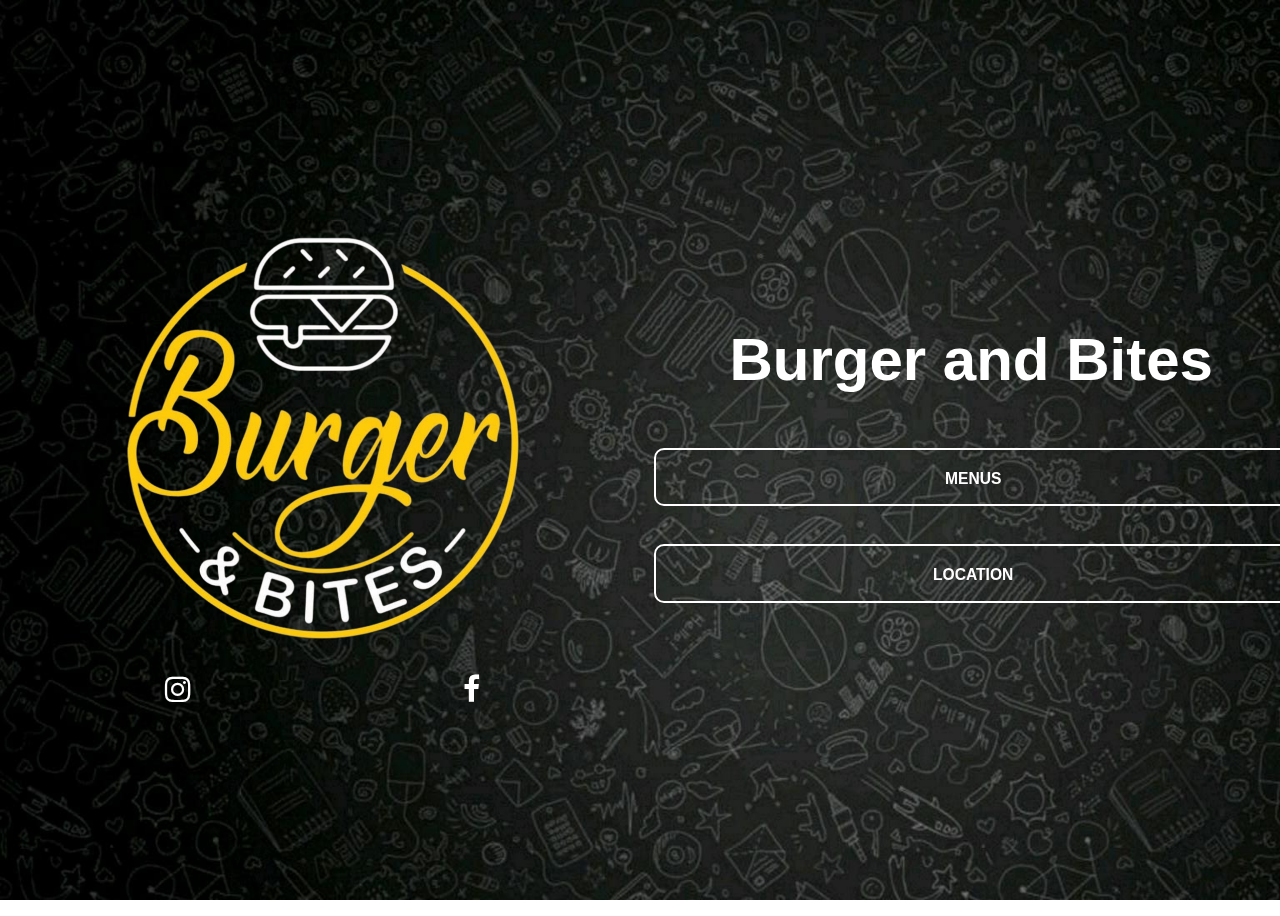
<file: index.html>
<!DOCTYPE html>
<html lang="en">
<head>
  <meta charset="UTF-8">
  <meta name="viewport" content="width=device-width, initial-scale=1.0">
  <title>BURGER & BITES</title>
  <link rel="stylesheet" href="CSS/style.css">
  <link rel="stylesheet" href="https://cdnjs.cloudflare.com/ajax/libs/font-awesome/4.7.0/css/font-awesome.min.css">

</head>
<body>
  <div class="background-container"></div>
  <div class = "grid-container">
    <div class="left">
      <div class="Logo">
        <img class ="logo" src="Images/mainLogoRemovedBg.png" >
      </div>
      <a href="https://www.instagram.com/burger.and.bites/" class="fa fa-instagram"></a>
      <a href="https://www.facebook.com/profile.php?id=100090618771920&mibextid=hIlR13" class="fa fa-facebook"></a>
    </div>
    <div class="right">
      <h1 class="title">Burger and Bites</h1>
      <div class="NavBut" onclick="window.location.href='./menuNav.html'">
          <button type="button" class="but">
            <h3>MENUS</h3>
          </button>
      </div>
      <div class="NavBut"  onclick="window.location.href='https://maps.app.goo.gl/Y68H1bPoHRrZ4wAL7'">
          <button type="button" class="but">
            <h3>LOCATION</h3>
          </button>
      </div>
    </div>
  </div>
</body>
</html>
</file>
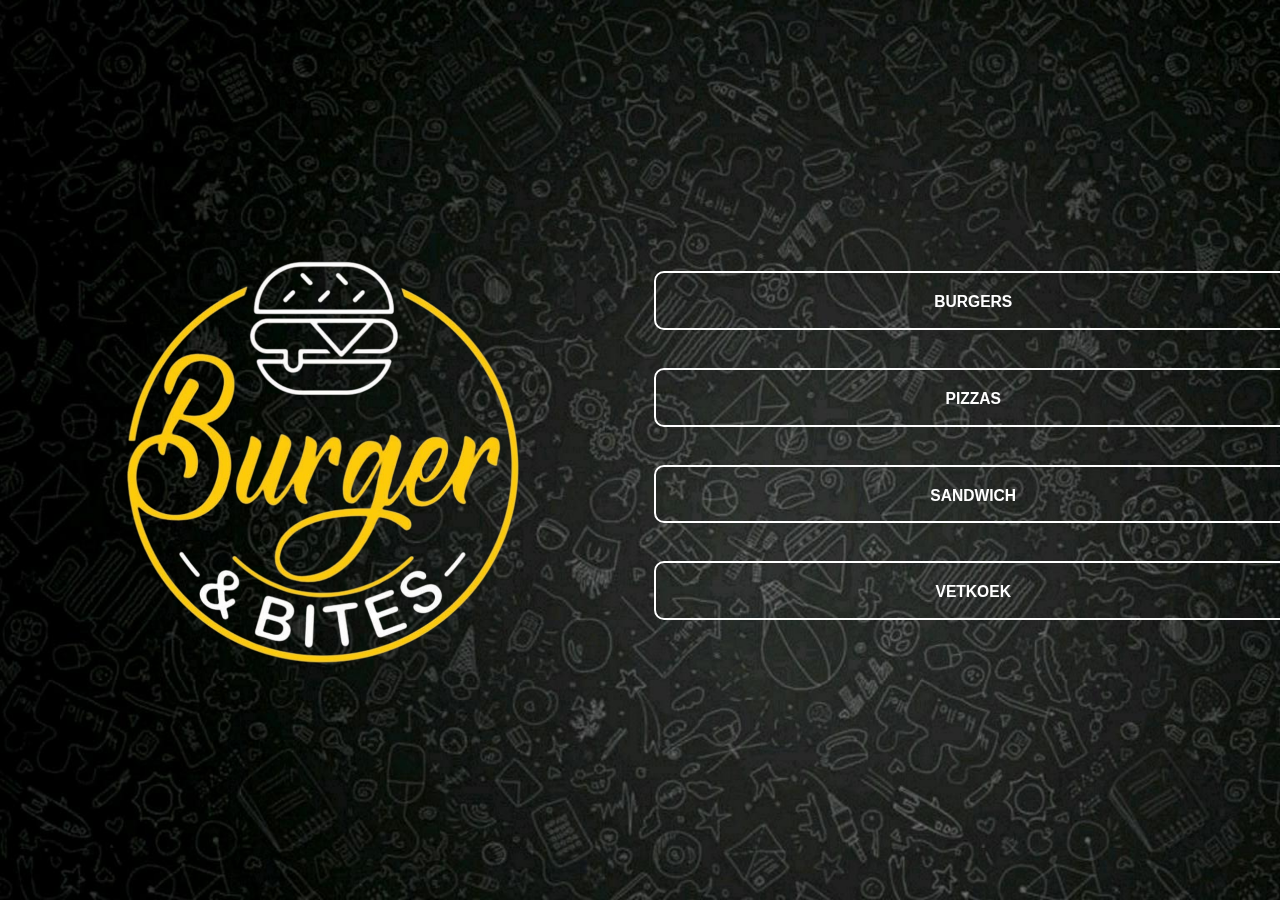
<file: menuNav.html>
<!DOCTYPE html>
<html lang="en">
<head>
  <meta charset="UTF-8">
  <meta name="viewport" content="width=device-width, initial-scale=1.0">
  <title>BURGER & BITES</title>
  <link rel="stylesheet" href="CSS/style.css">
  <link href="https://cdn.jsdelivr.net/npm/bootstrap@5.3.2/dist/css/bootstrap.min.css" rel="stylesheet" integrity="sha384-T3c6CoIi6uLrA9TneNEoa7RxnatzjcDSCmG1MXxSR1GAsXEV/Dwwykc2MPK8M2HN" crossorigin="anonymous">
</head>
<body>
    <div class="background-container"></div>
    <div class = "grid-container">
        <div class = "left">
            <div class="Logo">
                <a href="./index.html">
                    <img class ="logo" src="Images/mainLogoRemovedBg.png">
                </a>
            </div>
        </div>   
        <div class = "right">
            <div class="NavBut" onclick="window.location.href='./menus/burgers.html'">
                <button type="button" class="but">
                    <h3>BURGERS</h3>
                </button>
                </div>                  
            <div class="NavBut" onclick="window.location.href='./menus/pizzas.html'">
                <button type="button" class="but">
                    <h3>PIZZAS</h3>
                </button>
            </div>
            <div class="NavBut" onclick="window.location.href='./menus/sandwich.html'">
                <button type="button" class="but">
                <h3>SANDWICH</h3>
            </button>
            </div>
            <div class="NavBut" onclick="window.location.href='./menus/vetkoek.html'">
                <button type="button" class="but">
                <h3>VETKOEK</h3>
            </button>
            </div>
        </div>
    </div>
</body>
</html>
</file>
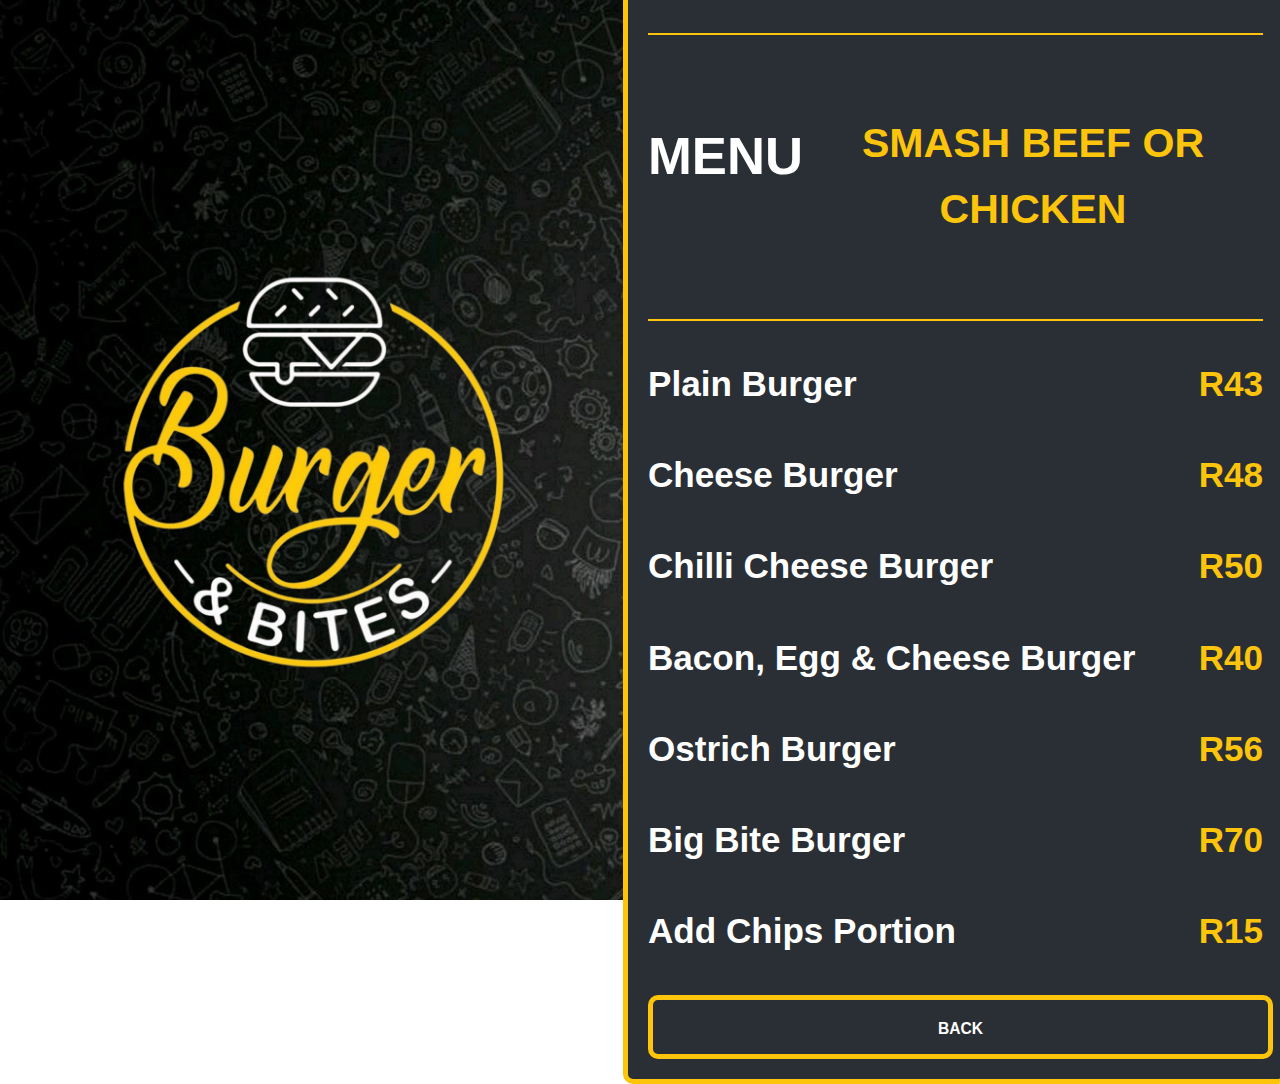
<file: menus/burgers.html>
<!DOCTYPE html>
<html lang="en">
<head>
    <title>Burger and Bites</title>
    <link rel = "stylesheet" href = "../menus/CSS/style1.css">
    <link href="https://cdn.jsdelivr.net/npm/bootstrap@5.3.2/dist/css/bootstrap.min.css" rel="stylesheet" integrity="sha384-T3c6CoIi6uLrA9TneNEoa7RxnatzjcDSCmG1MXxSR1GAsXEV/Dwwykc2MPK8M2HN" crossorigin="anonymous">
</head>
<body>
    <div class="background-container"></div>
<div class = "grid-container">
    <div class = "left">
        <div class="Logo">
            <a href="../index.html">
                <img class ="logo" src="../Images/mainLogoRemovedBg.png">
            </a>
        </div>
    </div>
    <div class = "right">
        <div class="hrow">
            <h1>BURGER MENU</h1>
        </div>
        <div class="hrow">
            <h3 class="Food">
            <span><h2>MENU</h2></span>
            <span class = "price"><h3>SMASH BEEF OR CHICKEN</h3></span>
            </h3>
        </div>
        <div class="irow">
            <h3 class="Food">
            <span>Plain Burger </span>
            <span class = "price">R43</span>
            </h3>
        </div>
        <div class="irow">
            <h3 class="Food">
            <span>Cheese Burger </span>
            <span class = "price">R48</span>
            </h3>
        </div>
        <div class="irow">
            <h3 class="Food">
            <span>Chilli Cheese Burger </span>
            <span class = "price">R50</span>
            </h3>
        </div>
        <div class="irow">
            <h3 class="Food">
            <span>Bacon, Egg & Cheese Burger </span>
            <span class = "price">R40</span>
            </h3>
        </div>
        <div class="irow">
            <h3 class="Food">
            <span>Ostrich Burger </span>
            <span class = "price">R56</span>
            </h3>
        </div>
        <div class="irow">
            <h3 class="Food">
            <span>Big Bite Burger </span>
            <span class = "price">R70</span>
            </h3>
        </div>
        <div class="irow">
            <h3 class="Food">
            <span>Add Chips Portion</span>
            <span class = "price">R15</span>
            </h3>
        </div>
        <div class="NavBut1" onclick="window.location.href='../menuNav.html'">
            <button type="button" class = "but">
                <h3>BACK</h3>
            </button>
    </div>
    </div>
</div>
</body>
</html>
</file>
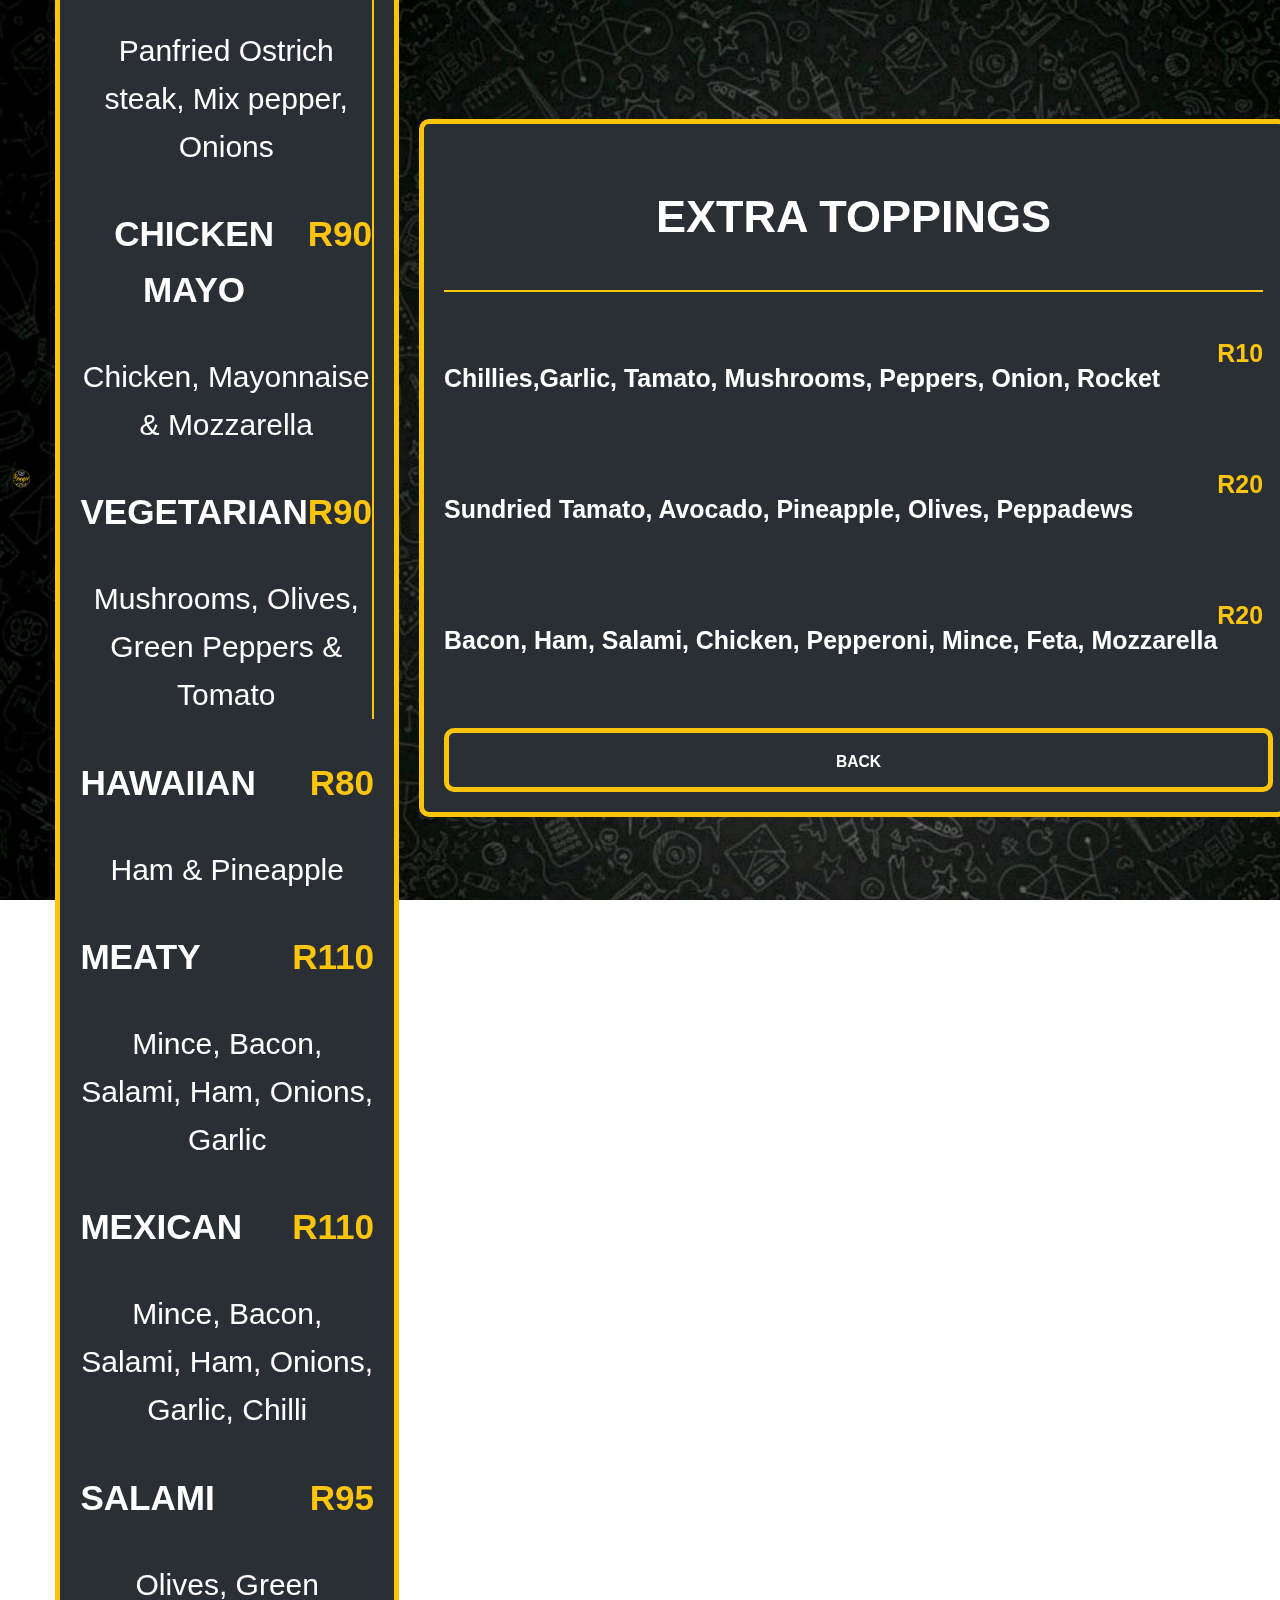
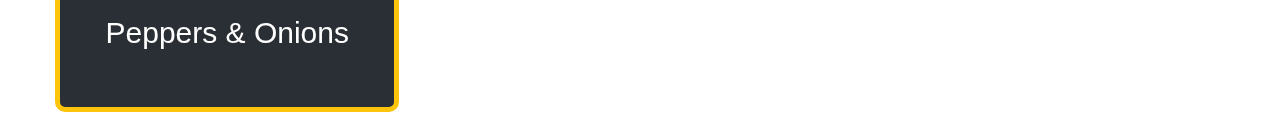
<file: menus/pizzas.html>
<!DOCTYPE html>
<html lang="en">
<head>
    <title>Burger and Bites</title>
    <link rel = "stylesheet" href = "../menus/CSS/style1.css">
    <link href="https://cdn.jsdelivr.net/npm/bootstrap@5.3.2/dist/css/bootstrap.min.css" rel="stylesheet" integrity="sha384-T3c6CoIi6uLrA9TneNEoa7RxnatzjcDSCmG1MXxSR1GAsXEV/Dwwykc2MPK8M2HN" crossorigin="anonymous">
</head>
<body>
    <div class="background-container"></div>
    <div class = "grid-container">
            <div class = "left">
                <div class="Logo">
                    <a href="../index.html">
                        <img class ="logo" src="../Images/mainLogoRemovedBg.png">
                    </a>
                </div>
            </div>
            <div class = "rightP">
                <div class = "row">
                    <div class="hrow">
                        <h1>PIZZA MENU</h1>
                    </div>
                    <div class = "col-md-6">
                        <div class="irow">
                            <h3 class="Food">
                            <span>Margherita</span>
                            <span class = "price">R60</span>
                            </h3>
                            <small>Tomato Base with Mozzarella</small>
                        </div>
                    
                        <div class="irow">
                            <h3 class="Food">
                            <span>REGINA</span>
                            <span class = "price">R70</span>
                            </h3>
                            <small>Ham & Mushroom</small>
                        </div>

                        <div class="irow">
                            <h3 class="Food">
                                <span>OSTRICH</span>
                                <span class="price">R100</span>
                            </h3>
                            <p>Panfried Ostrich steak, Mix pepper, Onions</p>
                        </div>
                        
                        <div class="irow">
                            <h3 class="Food">
                                <span>CHICKEN MAYO </span>
                                <span class="price">R90</span>
                            </h3>
                            <p>Chicken, Mayonnaise & Mozzarella</p>
                        </div>
                        
                        <div class="irow">
                            <h3 class="Food">
                                <span>VEGETARIAN </span>
                                <span class="price">R90</span>
                            </h3>
                            <p>Mushrooms, Olives, Green Peppers & Tomato</p>
                        </div>
                    </div>    
                    <div class = "col-md-6">
                        <div class="irow">
                            <h3 class="Food">
                                <span>HAWAIIAN </span>
                                <span class="price">R80</span>
                            </h3>
                            <p>Ham & Pineapple</p>
                        </div>
                        
                        <div class="irow">
                            <h3 class="Food">
                                <span>MEATY</span>
                                <span class="price">R110</span>
                            </h3>
                            <p>Mince, Bacon, Salami, Ham, Onions, Garlic</p>
                        </div>
                        
                        <div class="irow">
                            <h3 class="Food">
                                <span>MEXICAN</span>
                                <span class="price">R110</span>
                            </h3>
                            <p>Mince, Bacon, Salami, Ham, Onions, Garlic, Chilli</p>
                        </div>
                        
                        <div class="irow">
                            <h3 class="Food">
                                <span>SALAMI</span>
                                <span class="price">R95</span>
                            </h3>
                            <p>Olives, Green Peppers & Onions</p>
                        </div>
                    </div>  
                </div>
            </div>    
            <div class = "extras">
                <div class = "hrow">
                    <h2>EXTRA TOPPINGS</h2>
                </div>
                <h5 class="Food">
                    <p>Chillies,Garlic, Tamato, Mushrooms, Peppers, Onion, Rocket</p>
                    <span class="price"> R10</span>
                </h5>
                <h5 class="Food">
                    <p>Sundried Tamato, Avocado, Pineapple, Olives, Peppadews</p>
                    <span class="price">  R20</span>
                </h5>
                <h5 class="Food">
                    <p>Bacon, Ham, Salami, Chicken, Pepperoni, Mince, Feta, Mozzarella</p>
                    <span class="price"> R20</span>
                </h5>
                
                <div class="NavBut1" onclick="window.location.href='../menuNav.html'">
                    <button type="button" class = "but">
                        <h3>BACK</h3>
                    </button>
                </div>
            </div>
        </div>   
    </div>
</body>
</html>
</file>
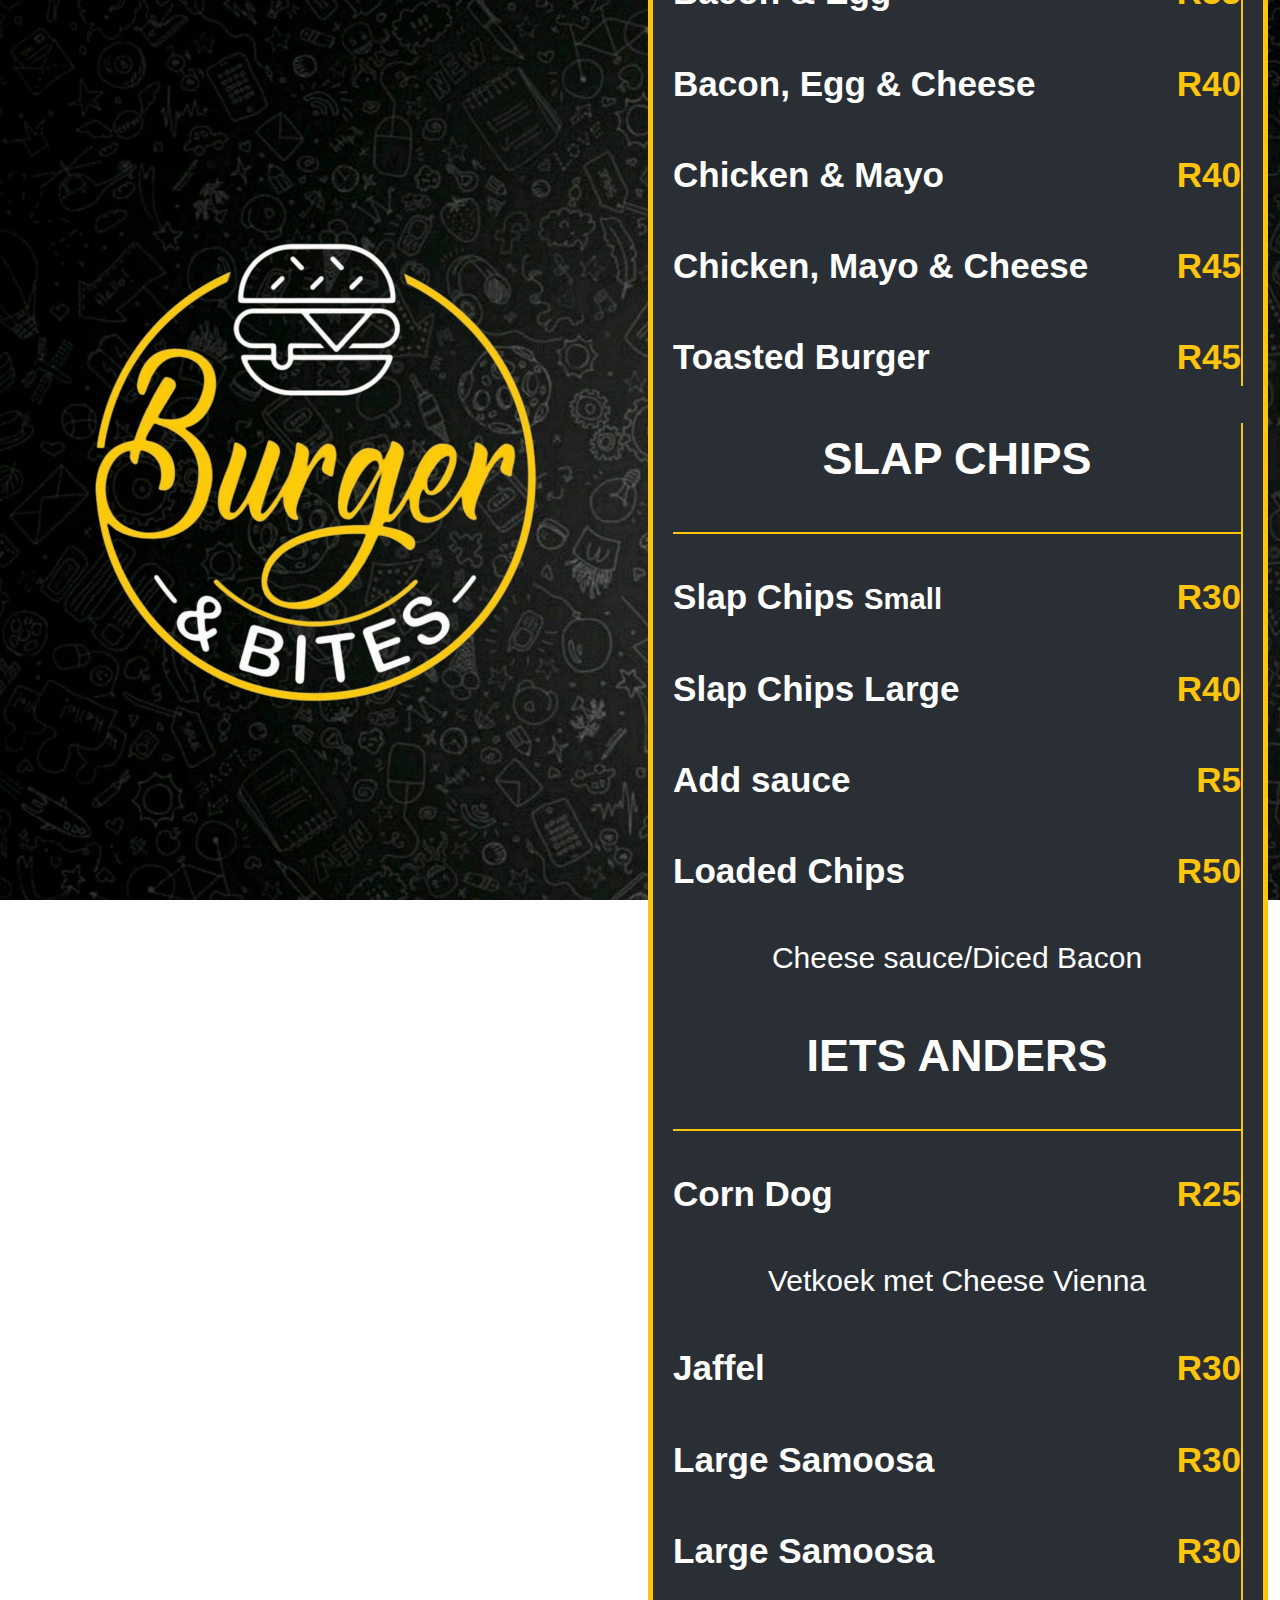
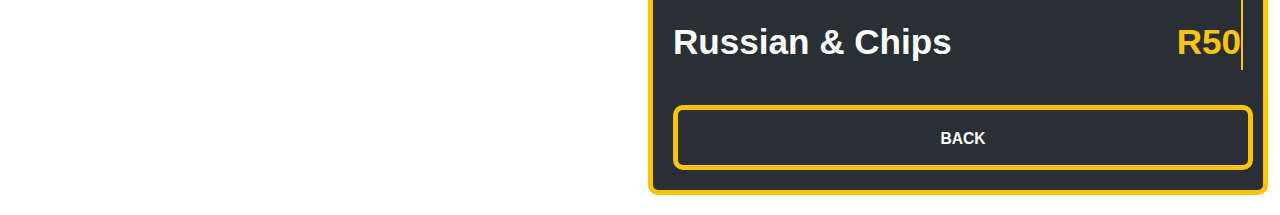
<file: menus/sandwich.html>
<!DOCTYPE html>
<html lang="en">
<head>
    <title>Burger and Bites</title>
    <link rel = "stylesheet" href = "../menus/CSS/style1.css">
    <link href="https://cdn.jsdelivr.net/npm/bootstrap@5.3.2/dist/css/bootstrap.min.css" rel="stylesheet" integrity="sha384-T3c6CoIi6uLrA9TneNEoa7RxnatzjcDSCmG1MXxSR1GAsXEV/Dwwykc2MPK8M2HN" crossorigin="anonymous">
</head>
<body>
    <div class="background-container"></div>
    <div class = "grid-container">
        <div class = "left">
            <div class="Logo">
                <a href="../index.html">
                    <img src="../Images/mainLogoRemovedBg.png" height="500" width="500" alt="Burger and Bites Logo">
                </a>
            </div>
        </div>
        <div class = "rightP">
            <div class = "row">
                <div class = "col-md-6">
                    <div class="hrow">
                        <h1>TOASTIES & MORE</h1>
                    </div>
                    <div class="hrow">
                        <h2>TOASTIES</h2>
                    </div>
                    <div class="irow">
                        <h3 class="Food">
                        <span>Cheese </span>
                        <span class = "price">R20</span>
                        </h3>
                    </div>
                    <div class="irow">
                        <h3 class="Food">
                        <span>Cheese & Tomato </span>
                        <span class = "price">R25</span>
                        </h3>
                    </div>
                    <div class="irow">
                        <h3 class="Food">
                        <span>Cheese & Egg </span>
                        <span class = "price">R25</span>
                        </h3>
                    </div>
                    <div class="irow">
                        <h3 class="Food">
                        <span>Ham & Cheese </span>
                        <span class = "price">R30</span>
                        </h3>
                    </div>
                    <div class="irow">
                        <h3 class="Food">
                        <span>Bacon & Cheese </span>
                        <span class = "price">R35</span>
                        </h3>
                    </div>
                    <div class="irow">
                        <h3 class="Food">
                        <span>Bacon & Egg </span>
                        <span class = "price">R35</span>
                        </h3>
                    </div>
                    <div class="irow">
                        <h3 class="Food">
                        <span>Bacon, Egg & Cheese </span>
                        <span class = "price">R40</span>
                        </h3>
                    </div>
                    <div class="irow">
                        <h3 class="Food">
                        <span>Chicken & Mayo </span>
                        <span class = "price">R40</span>
                        </h3>
                    </div>
                    <div class="irow">
                        <h3 class="Food">
                        <span>Chicken, Mayo & Cheese </span>
                        <span class = "price">R45</span>
                        </h3>
                    </div>
                    <div class="irow">
                        <h3 class="Food">
                        <span>Toasted Burger </span>
                        <span class = "price">R45</span>
                        </h3>
                    </div>
                </div>
                <div class = "col-md-6">
                    <div class="hrow">
                        <h2>SLAP CHIPS</h2>
                    </div>
                    <div class="irow">
                        <h3 class="Food">
                        <span>Slap Chips <small>Small</small></span>
                        <span class = "price">R30</span>
                        </h3>
                    </div>
                    <div class="irow">
                        <h3 class="Food">
                        <span>Slap Chips <large>Large</large></span>
                        <span class = "price">R40</span>
                        </h3>
                    </div>
                    <div class="irow">
                        <h3 class="Food">
                        <span>Add sauce</span>
                        <span class = "price">R5</span>
                        </h3>
                    </div>
                    <div class="irow">
                        <h3 class="Food">
                        <span>Loaded Chips </span>
                        <span class = "price">R50</span>
                        </h3>
                        <p>Cheese sauce/Diced Bacon</p>
                    </div>
                    <div class="hrow">
                        <h2>IETS ANDERS</h2>
                    </div>
                    <div class="irow">
                        <h3 class="Food">
                        <span> Corn Dog </span>
                        <span class = "price">R25</span>
                        </h3>
                        <p>Vetkoek met Cheese Vienna</p>
                    </div>
                    <div class="irow">
                        <h3 class="Food">
                        <span>Jaffel </span>
                        <span class = "price">R30</span>
                        </h3>
                    </div>
                    <div class="irow">
                        <h3 class="Food">
                        <span>Large Samoosa </span>
                        <span class = "price">R30</span>
                        </h3>
                    </div>
                    <div class="irow">
                        <h3 class="Food">
                        <span>Large Samoosa </span>
                        <span class = "price">R30</span>
                        </h3>
                    </div>
                    <div class="irow">
                        <h3 class="Food">
                        <span>Russian & Chips </span>
                        <span class = "price">R50</span>
                        </h3>
                    </div>
                </div>
                <div class="NavBut1" onclick="window.location.href='../menuNav.html'">
                    <button type="button" class = "but">
                        <h3>BACK</h3>
                    </button>
                </div> 
            </div> 
        </div>
    </div>
</div> 
</body>
</html>
</file>
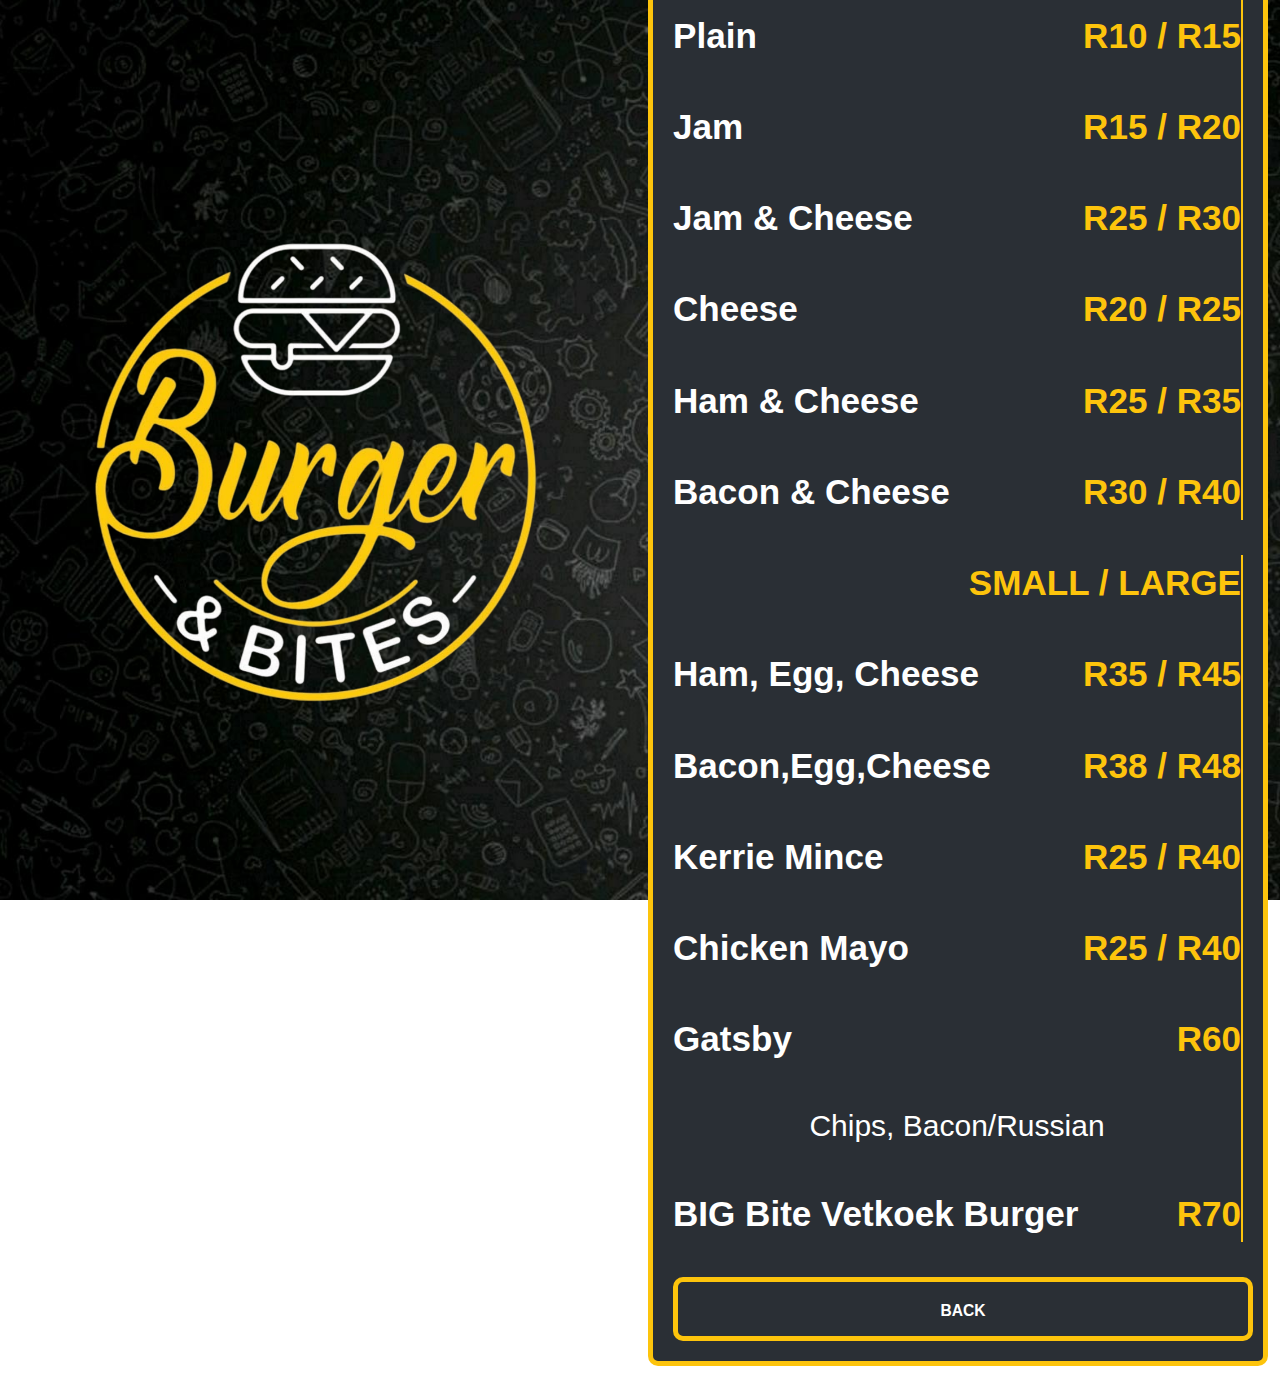
<file: menus/vetkoek.html>
<!DOCTYPE html>
<html lang="en">
<head>
    <title>Burger and Bites</title>
    <link rel = "stylesheet" href = "../menus/CSS/style1.css">
    <link href="https://cdn.jsdelivr.net/npm/bootstrap@5.3.2/dist/css/bootstrap.min.css" rel="stylesheet" integrity="sha384-T3c6CoIi6uLrA9TneNEoa7RxnatzjcDSCmG1MXxSR1GAsXEV/Dwwykc2MPK8M2HN" crossorigin="anonymous">
</head>
<body>
    <div class="background-container"></div>
    <div class = "grid-container">
        <div class = "left">
            <div class="Logo">
                <a href="../index.html">
                    <img src="../Images/mainLogoRemovedBg.png" height="500" width="500" alt="Burger and Bites Logo">
                </a>
            </div>
        </div>
        <div class = "rightP">
            <div class = "row">
                <div class="hrow">
                    <h1>VETKOEK MENU</h1>
                </div>
                <div class="hrow">
                    <h3>BIG & SMALL. WE HAVE IT ALL</h3>
                </div>
                <div class = "col-md-6">
                    <div class="irow">
                        <h3 class="Food">
                            <span></span>
                        <span class = "price">SMALL /  LARGE</span>
                        </h3>
                    </div>
                    <div class="irow">
                        <h3 class="Food">
                        <span>Plain </span>
                        <span class = "price">R10 / R15</span>
                        </h3>
                    </div>
                    <div class="irow">
                        <h3 class="Food">
                        <span>Jam </span>
                        <span class = "price">R15 / R20</span>
                        </h3>
                    </div>
                    <div class="irow">
                        <h3 class="Food">
                        <span>Jam & Cheese </span>
                        <span class = "price">R25 / R30</span>
                        </h3>
                    </div>
                    <div class="irow">
                        <h3 class="Food">
                        <span>Cheese </span>
                        <span class = "price">R20 / R25</span>
                        </h3>
                    </div>
                    <div class="irow">
                        <h3 class="Food">
                        <span>Ham & Cheese </span>
                        <span class = "price">R25 / R35</span>
                        </h3>
                    </div>
                    <div class="irow">
                        <h3 class="Food">
                        <span>Bacon & Cheese</span>
                        <span class = "price">R30 / R40</span>
                        </h3>
                    </div>
                </div>
                <div class = "col-md-6">
                    <div class="irow">
                        <h3 class="Food">
                        <span> </span>
                        <span class = "price">SMALL / LARGE</span>
                        </h3>
                    </div>
                    <div class="irow">
                        <h3 class="Food">
                        <span>Ham, Egg, Cheese </span>
                        <span class = "price">R35 / R45</span>

                        </h3>
                    </div>
                    <div class="irow">
                        <h3 class="Food">
                        <span>Bacon,Egg,Cheese </span>
                        <span class = "price">R38 / R48</span>
                        </h3>
                    </div>
                    <div class="irow">
                        <h3 class="Food">
                        <span>Kerrie Mince </span>
                        <span class = "price">R25 / R40</span>
                        </h3>
                    </div>
                    <div class="irow">
                        <h3 class="Food">
                        <span>Chicken Mayo </span>
                        <span class = "price">R25 / R40</span>
                        </h3>
                    </div>
                    <div class="irow">
                        <h3 class="Food">
                        <span>Gatsby   </span>
                        <span class = "price">R60</span>
                        </h3>
                        <p>Chips, Bacon/Russian</p>
                    </div>
                    <div class="irow">
                        <h3 class="Food">
                        <span>BIG Bite Vetkoek Burger </span>
                        <span class = "price">R70</span>
                        </h3>
                    </div>
                </div>
                <div class="NavBut1" onclick="window.location.href='../menuNav.html'">
                    <button type="button" class = "but">
                        <h3>BACK</h3>
                    </button>
                </div>
            </div>
        </div>
    </div>
</body>
</html>
</file>
<file: CSS/style.css>
body {
    color: #ffffff;
    font-family: Arial, sans-serif;
    line-height: 1.6; 
    background-repeat: no-repeat;
}
.background-container {
  position: fixed;
  top: 0;
  left: 0;
  width: 100%;
  height: 100%;
  background-image: url("../Images/background.jpg") ;
  background-size: cover;
  z-index: -1; /* Place the background behind other content*/ 
}
.logo{
  height: 70%;
  width: 70%;
}
.title{
    width: 100%;
    text-align: center;
}
.grid-container {
  display: flex;
  flex-direction: column;
  gap: 1%;
  height: 100vh; /* 100% of the viewport height */
  width: 100vw; /* 100% of the viewport width */
  align-items: center; /* Center items vertically */
  justify-content: center; /* Center items horizontally */
}

.grid-container > div {
  text-align: center;
  font-size: 30px;
}
@media screen and (min-width: 767px) {
  .grid-container {
      flex-direction: row;
  }
  .left {
      flex: 8; /* Take up 1/3 of the available space */
  }
  .right {
      flex: 8; /* Take up 2/3 of the available space */
  }
}
.Lrow{
    border:5px solid #fdc40c ;
}
.but{
  background-color: transparent;
  color: #ffffff;
  border: none !important;
  text-decoration: none;
}
.NavBut {
  background-color: transparent;
  border: 2px solid #fff;
  border-radius: 10px;
  cursor: pointer;
  overflow: hidden;
  outline: none;
  color: #ffffff;
  text-decoration: none;
  width: 100%;
  margin-bottom: 6%;
  transition: border-color 0.3s ease; /* Add a smooth transition effect for border color */
  text-align: center;
}
.NavBut:hover {
  border-color: #fdc40c;
}
.left{
  text-align:center;
  width: 100%;
  margin-top: 20px;
}
.right{
  text-align: center;
  width: 100%;
  margin-top: 6%;
  height: 50%;
}
.fa {
  overflow: hidden;
  outline: none;
  color: #ffffff;
  text-decoration: none;
  width: 45%;
}
.row {
  background-color: #2a2f35; /* Darker grey background color for container */
  border: 5px solid #fdc40c; /* Yellow border color */
  padding: 20px;
  border-radius: 10px; /* Optional: Add rounded corners */
  margin-top: 20px; /* Optional: Add some margin at the top */
  color:#fff;
}
/* Add a solid line between columns */
.col-md-6 {
  border-right: 2px solid #fdc40c;
}
/* Remove right border from the last column to avoid extra line */
.col-md-6:last-child {
  border-right: none;
}
</file>
<file: menus/CSS/style1.css>
body {
  color: #ffffff;
  font-family: Arial, sans-serif;
  line-height: 1.6; 
  background-repeat: no-repeat;
}
.background-container {
  position: fixed;
  top: 0;
  left: 0;
  width: 100%;
  height: 100%;
  background-image: url("../Images/background.jpg") ;
  background-size: cover;
  z-index: -1; /* Place the background behind other content*/ 
}
.grid-container {
  display: flex;
  flex-direction: column;
  height: 100vh; /* 100% of the viewport height */
  width: 100vw; /* 100% of the viewport width */
  align-items: center; /* Center items vertically */
  justify-content: center; /* Center items horizontally */
}
.grid-container > div {
  text-align: center;
  font-size: 30px;
}
@media screen and (min-width: 1080px) {
  .grid-container {
      flex-direction: row;
  }
  .left {
      flex: 6; /* Take up 8/16 of the available space */
  }
  .right {
      flex: 6; /* Take up 8/16 of the available space */
  }
  .rightP {
      flex: 6; /* Take up 8/16 of the available space */
}
}
.left {
  text-align: center;
  width: 100%;
  margin-top: 40px;
  order: 1; /* Specify the order in which the items should appear in a flex container */
}
.right {
  text-align: center;
  width: 100%;
  background-color: #2a2f35; /* Darker grey background color for container */
  border: 5px solid #fdc40c; /* Yellow border color */
  padding: 20px;
  border-radius: 10px; /* Optional: Add rounded corners */
  color: #fff;
  order: 2; /* Specify the order in which the items should appear in a flex container */
}
.rightP {
  text-align: center;
  width: 100%;
  padding: 20px;
  border-radius: 10px; /* Optional: Add rounded corners */
  color: #fff;
  order: 2; /* Specify the order in which the items should appear in a flex container */
}
.logo{
  height: 70%;
  width: 70%;
}
.logoP{
  height: 50%;
  width: 50%;
}
/*Pizza's*/
.Food{
  display: flex;
  justify-content:space-between;
  border-bottom :#fff;
}
.row {
  background-color: #2a2f35; /* Darker grey background color for container */
  border: 5px solid #fdc40c; /* Yellow border color */
  padding: 20px;
  border-radius: 10px; /* Optional: Add rounded corners */
  color:#fff;
}
.hrow{
  margin-bottom: 3%;
  border-bottom: 2px solid #fdc40c;
}
.irow{
  margin-bottom: 3%;
}
.price{
  color: #fdc40c;
}
.extras{
  background-color: #2a2f35; /* Darker grey background color for container */
  border: 5px solid #fdc40c; /* Yellow border color */
  padding: 20px;
  border-radius: 10px; /* Optional: Add rounded corners */
  margin-top: 20px; /* Optional: Add some margin at the top */
  color:#fff;
  order: 3;
}
/* Add a solid line between columns */
.col-md-6 {
  border-right: 2px solid #fdc40c;
}
/* Remove right border from the last column to avoid extra line */
.col-md-6:last-child {
  border-right: none;
}
.but{
    background-color: transparent;
    color: #ffffff;
    border: none !important;
    text-decoration: none;
  }
.NavBut1{
  background-color: transparent;
    border: 5px solid #fdc40c;
    border-radius: 10px;
    cursor: pointer;
    overflow: hidden;
    outline: none;
    color: #ffffff;
    text-decoration: none;
    width: 100%;
    transition: border-color 0.3s ease; /* Add a smooth transition effect for border color */
    text-align: center;
}
.NavBut1:hover {
  border-color: #fff;
}
</file>
